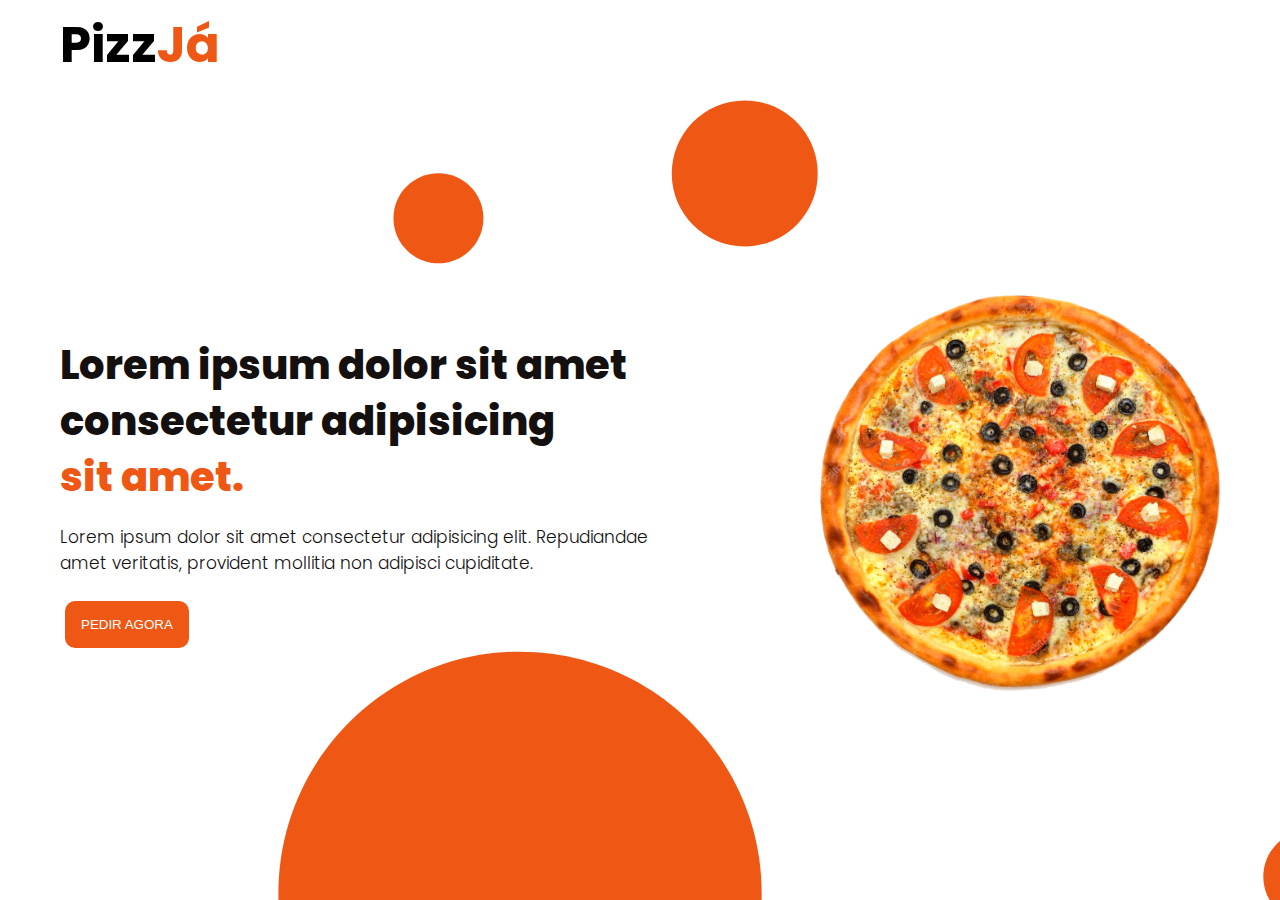
<file: index.html>
<!DOCTYPE html>
<html lang="en">
<head>
    <meta charset="UTF-8">
    <meta http-equiv="X-UA-Compatible" content="IE=edge">
    <meta name="viewport" content="width=device-width, initial-scale=1.0">
    <link rel="stylesheet" href="/styles/reset.css">
    <link rel="stylesheet" href="/styles/index.css">
    <title>PizzJá - Delivery de pizza</title>
</head>
<body>

    <header>
        <div class="logo">Pizz<span>Já</span></div>
        
    </header>

    <main>


        <div class="copy">
            <h1>Lorem ipsum dolor sit amet consectetur adipisicing 
            <br><span> sit amet.</span></h1>
            <p>Lorem ipsum dolor sit amet consectetur adipisicing elit. Repudiandae amet veritatis, provident mollitia non adipisci cupiditate.</p>
            <a href="order.html"><button>PEDIR AGORA</button></a>
            
        </div>

        <img src="./images/pizza.png" alt="">

    </main>


    <script src="./js/pizzas.js"></script>
    <script src="./js/app.js"></script>
</body>
</html>
</file>
<file: styles/index.css>
@import url('https://fonts.googleapis.com/css2?family=Poppins:ital,wght@0,100;0,200;0,300;0,400;0,500;0,600;0,700;0,800;0,900;1,100;1,200;1,300;1,400;1,500;1,600;1,700;1,800;1,900&display=swap');

:root{
    --principal_color : #EF5814;
}

*{
    box-sizing: border-box;

}

body{
    background-color: var(--principal_color);
    display: flex;
    height: 100vh;
    width: 100%;
    flex-direction: column;
    background:url("/src/asdasd.svg");
    background-position: center;
    background-repeat: no-repeat;
    background-size: cover;
    font-family: 'Poppins';

}



header{
    display: flex;
    flex-direction: row;
    justify-content: space-between;
    padding: 30px 60px;
    gap: 10px;
    height: 90px;

    align-items: center;
}

.logo{
    font-size: 50px;
    font-weight: 700;
}



main{
    width: 100%;
    height: 100vh;
    padding: 30px 60px;
    display: flex;
    flex-direction:row ;
    justify-content: space-between;
    align-items: center;
}
.copy{
    color: var(--principal_color);
    max-width: 600px;
    gap: 20px;
    display: flex;
    flex-direction: column;

}
h1{
    font-weight: 800;
    font-size: 40px;
    color: #151010;
    line-height: 1.4;
}
span{
    color: #EF5814;
}
p{
    color: #151010;
    font-size: 17px;
    font-weight: 300;
    line-height: 1.5;
}
img{
    width: 400px;
    height: 400px;
}
button{
    border: none;
    color:#ffffff;
    background-color:#EF5814;
    max-width: 250px;
    padding: 16px 16px;
    border-radius: 10px;
}
.menu{
    display: flex;
    flex-direction: row;
    gap: 10px;

}

a{
    padding: 5px;
    text-decoration: none !important;
    font-weight: 500;
    font-size: 15px;
    color: #151010;

}
button:hover{
    background-color: #c1460d;
    transition: all .5s linear;
    cursor: pointer;
}
</file>
